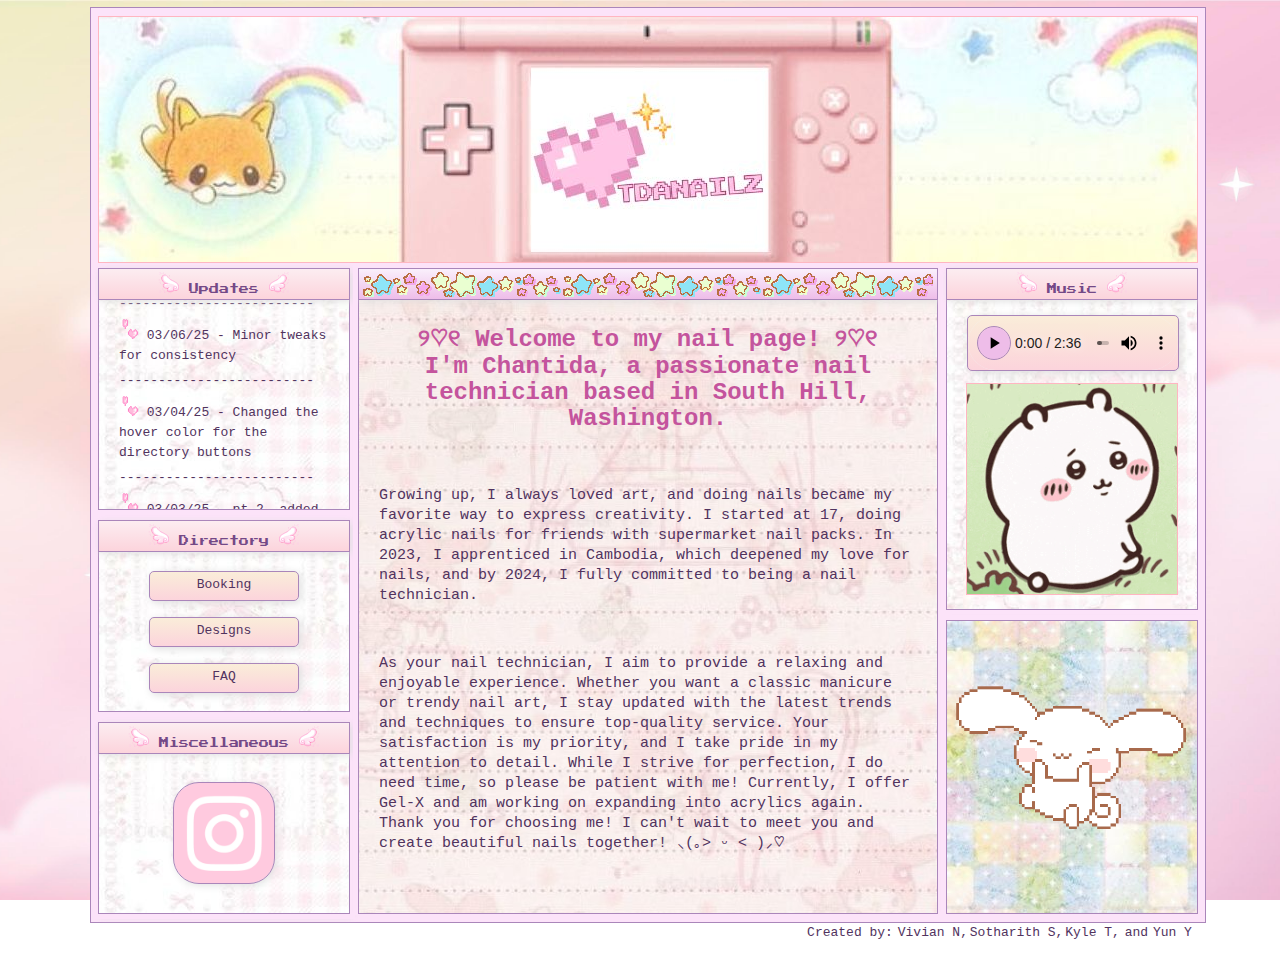
<file: index.html>
<!DOCTYPE html>
<html lang="en">
<head>
    <meta charset="UTF-8">
    <meta name="viewport" content="width=device-width, initial-scale=1.0">
    <title>TDANAILZ</title>
    <link href="index.css" rel="stylesheet">
    
    <!--website background image-->
    <style>
        body {
            background-image: url('mainwebsite-backdrop.jpg');
            background-size: cover;
            background-position: center;
            width: 100vw;
            height: 700px;
            background-attachment: fixed;
        }
    </style>
</head>


<body>

    
    
    <div class="container">
        <div class="box header"></div>

        <div class="left-column">
            <!--updates box-->
            <div class="box updates">
                <h3></h3>
                <p class="updates-text">
                    <img src="left-wing.gif" class="subheader-gifs" /> Updates <img src="right-wing.gif" class="subheader-gifs" />
                </p>

                <div class="updates-input">
                    <p>-------------------------</p>
                    <p><img src="pink_hearts_bullets.gif" class="updates-bullets" /> 03/06/25 - Minor tweaks for consistency</p>
                    <p>-------------------------</p>
                    <p><img src="pink_hearts_bullets.gif" class="updates-bullets" /> 03/04/25 - Changed the hover color for the directory buttons</p>
                    <p>-------------------------</p>
                    <p><img src="pink_hearts_bullets.gif" class="updates-bullets" /> 03/03/25 - pt 2. added clickable ig button and footer!</p>
                    <p>-------------------------</p>
                    <p><img src="pink_hearts_bullets.gif" class="updates-bullets" /> 03/03/25 - Revamped the booking, designs, and faq pages. Also added gifs!!!</p>
                    <p>-------------------------</p>
                    <p><img src="pink_hearts_bullets.gif" class="updates-bullets" /> 03/02/25 - Revamped the entire homepage</p>
                    <p>-------------------------</p>
                    <p><img src="pink_hearts_bullets.gif" class="updates-bullets" /> 03/01/25 - Started edits based on feedback</p>
                    <p>-------------------------</p>
                </div>
            </div>

            <!--mainfeed/aboutme-->
            <!--navigation-->
            <div class="box directory">

                <!--subheader box design-->
                <h3></h3>

                <p class="directory-text">
                    <img src="left-wing.gif" class="subheader-gifs" /> Directory <img src="right-wing.gif" class="subheader-gifs" />
                </p>


                <div class="directory-buttons">
                    <a href="booking.html" class="booking-link">Booking</a>


                    <a href="designs.html" class="designs-link">Designs</a>


                    <a href="faq.html" class="faq-link">FAQ</a>
                </div>
            </div>

            <!--instagram box-->
            <div class="box misc">

                <h3></h3>
                <p class="misc-text">
                    <img src="left-wing.gif" class="subheader-gifs" /> Miscellaneous <img src="right-wing.gif" class="subheader-gifs" />
                </p>


                <a href="https://www.instagram.com/tdanailz/">
                    <img src="pink_ig_2.png" class="instagram" />
                </a>

            </div>
        </div>


        <div class="content-wrapper">

        <!--main body-->
        <div class="box main">
            <h4></h4>
            <div id="topborder">
                <img src="smallstarborder.gif" />
                <img src="smallstarborder.gif" />
                <img src="smallstarborder.gif" />
            </div>
            <h2>
                ୨♡୧  Welcome to my nail page! ୨♡୧
                <br />
                I'm Chantida, a passionate nail technician based in South Hill, Washington.
            </h2>
            <br />
            <p>

                Growing up, I always loved art, and doing nails became my favorite way to express creativity.
                I started at 17, doing acrylic nails for friends with supermarket nail packs.
                In 2023, I apprenticed in Cambodia, which deepened my love for nails, and by 2024,
                I fully committed to being a nail technician.
            </p>
            <br />
            <p>
                As your nail technician, I aim to provide a relaxing and enjoyable experience.
                Whether you want a classic manicure or trendy nail art, I stay updated with the latest trends and techniques
                to ensure top-quality service. Your satisfaction is my priority, and I take pride in my attention to detail.
                While I strive for perfection, I do need time, so please be patient with me! Currently,
                I offer Gel-X and am working on expanding into acrylics again. Thank you for choosing me!
                I can't wait to meet you and create beautiful nails together! ⸜(｡˃ ᵕ ˂ )⸝♡
            </p>
        </div>

        <div class="right-column">
            <!--music-->
            <div class="box music">
                <h3></h3>
                <p class="music-text">
                    <img src="left-wing.gif" class="subheader-gifs" /> Music <img src="right-wing.gif" class="subheader-gifs" />
                </p>

                <audio controls loop>
                    <source src="my melody - knock2.mp3" type="audio/mpeg" />
                </audio>
                <img src="chii-giffy.gif" class="music-image" />
            </div>

            <!--bottom right box-->
            <div class="box random-image">
                <img src="Pak.gif" alt="cinnamoroll gif" />
            </div>

        </div>
        </div>

    </div>

<footer>
    <p>
        Created by:
        <a href="https://www.linkedin.com/in/vivian-nguyen-180601277/" target="_blank" class="name-link">Vivian N</a>
        <a href="https://www.linkedin.com/in/sotharith-sieng/" target="_blank" class="name-link">Sotharith S</a>
        <a href="https://www.linkedin.com/in/kyletran722/" target="_blank" class="name-link">Kyle T</a> and
        <a href="https://www.linkedin.com/in/yunjyi/" target="_blank" class="name-link">Yun Y</a>
    </p>
</footer>
</body>
</html>
</file>
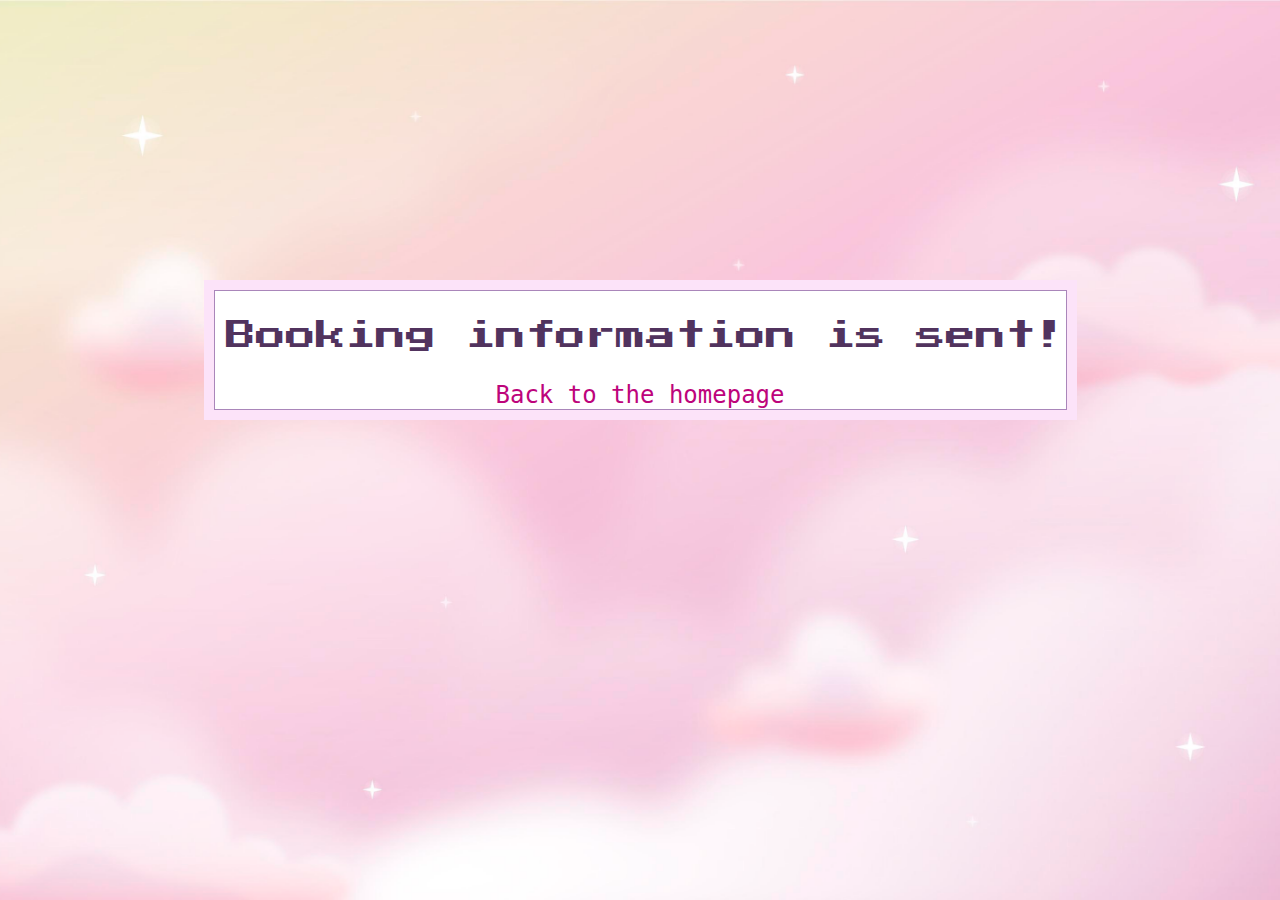
<file: bookcon.html>
﻿<!DOCTYPE html>
<html lang="en">
<head>
    <meta charset="UTF-8">
    <meta name="viewport" content="width=device-width, initial-scale=1.0">
    <title>Booking</title>
    <link href="bookcon.css" rel="stylesheet">

    <style>
        body {
            background-image: url('mainwebsite-backdrop.jpg');
            background-size: cover;
            background-position: center;
            width: 100vw;
            height: 700px;
            background-attachment: fixed;
        }
    </style>
</head>
<body>

    <div class= "stuff">
        <p>Booking information is sent!</p>
        <a href="https://kylet253.github.io/tdanailz">Back to the homepage</a>
    </div>


</body>
</html>
</file>
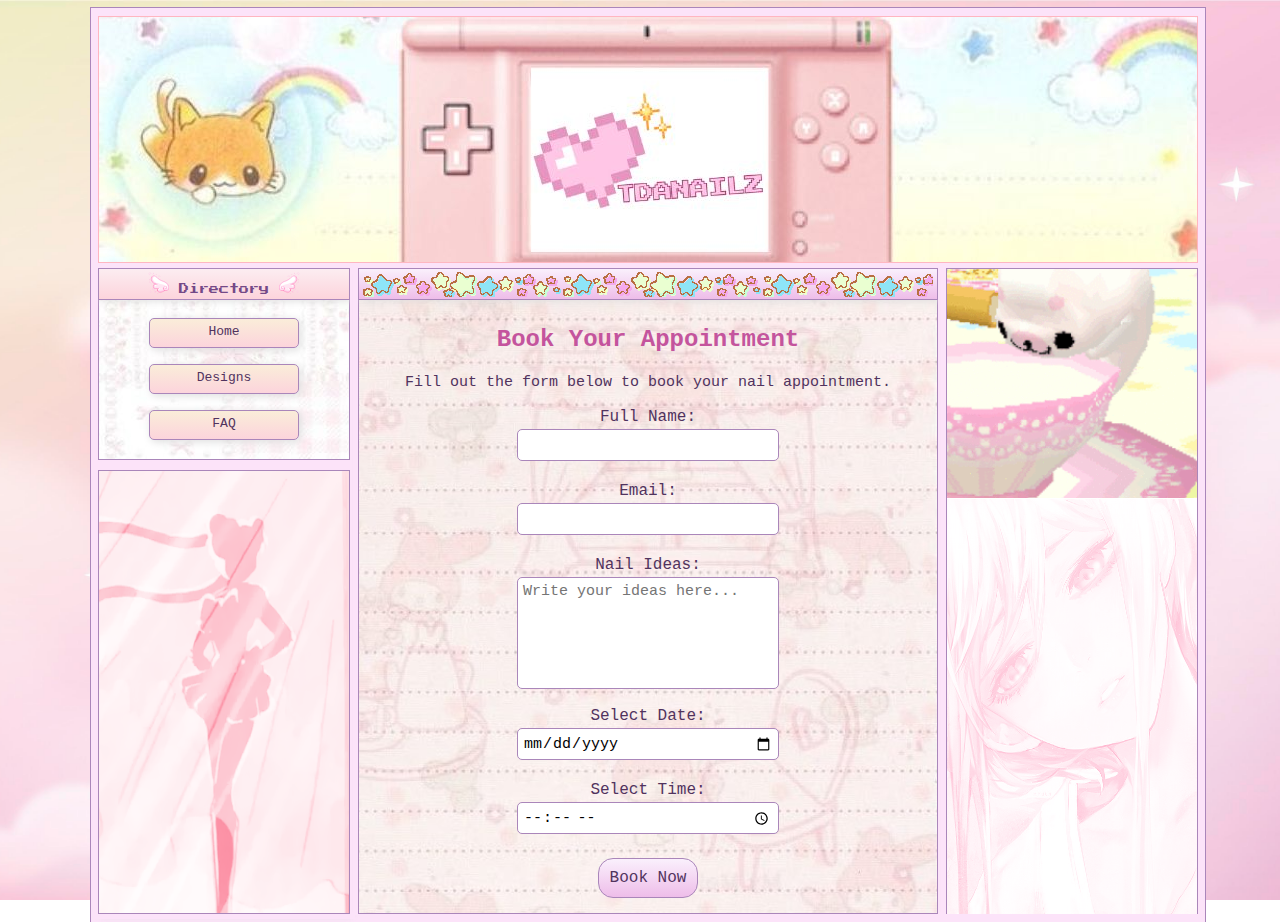
<file: booking.html>
<!DOCTYPE html>
<html lang="en">
<head>
    <meta charset="UTF-8">
    <meta name="viewport" content="width=device-width, initial-scale=1.0">
    <title>Booking</title>
    <link href="booking.css" rel="stylesheet">
</head>
<body>

    <div class="container">
        <div class="box header"></div>




        <div class="left-column">
            <!--navigation-->
            <div class="box directory">
                <h3></h3>
                <p class="directory-text">
                    <img src="left-wing.gif" class="subheader-gifs" /> Directory <img src="right-wing.gif" class="subheader-gifs" />
                </p>

                <div class="directory-buttons">
                    <a href="index.html" class="index-link">Home</a>
                    <br />

                    <a href="designs.html" class="designs-link">Designs</a>
                    <br />

                    <a href="faq.html" class="faq-link">FAQ</a>
                </div>
            </div>

            <div class="left-side-banner">
                <img src="sailormooncurt.gif" class="sailor" />
            </div>

        </div>



        <div class="right-side-stuff">
        <!--mainfeed/Booking Form-->
        <div class="box main">
            <h4></h4>
            <div id="topborder">
                <img src="smallstarborder.gif" />
                <img src="smallstarborder.gif" />
                <img src="smallstarborder.gif" />
            </div>

            <h2>Book Your Appointment</h2>
            <p>Fill out the form below to book your nail appointment.</p>

            <!---->
            <!--the actual form-->
            <form action="https://formsubmit.co/trankyle253@yahoo.com" method="POST">
                <label for="name">Full Name:</label>
                <input type="text" id="name" name="name" required>
                <br>

                <label for="email">Email:</label>
                <input type="email" id="email" name="email" required>
                <br>

                <label for="message">Nail Ideas:</label>
                <textarea id="text" name="text" required class="textarea" placeholder="Write your ideas here..."></textarea>
                <input type="hidden" name="hiddenText" id="hiddenText">
                <br />


                <label for="date">Select Date:</label>
                <input type="date" id="date" name="date" required>
                <br>

                <label for="time">Select Time:</label>
                <input type="time" id="time" name="time" required>
                <br>


                <button type="submit">Book Now</button>
                <br>

                <input type="hidden" name="_next" value="https://kylet253.github.io/tdanailz/bookcon.html" />
            </form>
            <p id="confirmation" style="color:green; margin-top:10px; display:none;">Booking Confirmed!</p>
        </div>

        <div class="right-side-banner">
            <img src="rollingseal.gif" class="seal" />
            <img src="blinkinggirlpink.gif" class="pinkgirl" />



        </div>


        <script>
            document.getElementById("bookingForm").addEventListener("submit", function (event) {
                event.preventDefault();
                document.getElementById("confirmation").style.display = "block";
            });
        </script>
        <script>
            document.querySelector('.textarea').addEventListener('input', function () {
                document.querySelector('#hiddenText').value = this.value;
            });
        </script>
        </div>
        <footer>
            <p>
                Created by:
                <a href="https://www.linkedin.com/in/vivian-nguyen-180601277/" target="_blank" class="name-link">Vivian N</a>
                <a href="https://www.linkedin.com/in/sotharith-sieng/" target="_blank" class="name-link">Sotharith S</a>
                <a href="https://www.linkedin.com/in/kyletran722/" target="_blank" class="name-link">Kyle T</a> and
                <a href="https://www.linkedin.com/in/yunjyi/" target="_blank" class="name-link">Yun Y</a>
            </p>
        </footer>
    </div>
</body>
</html>
</file>
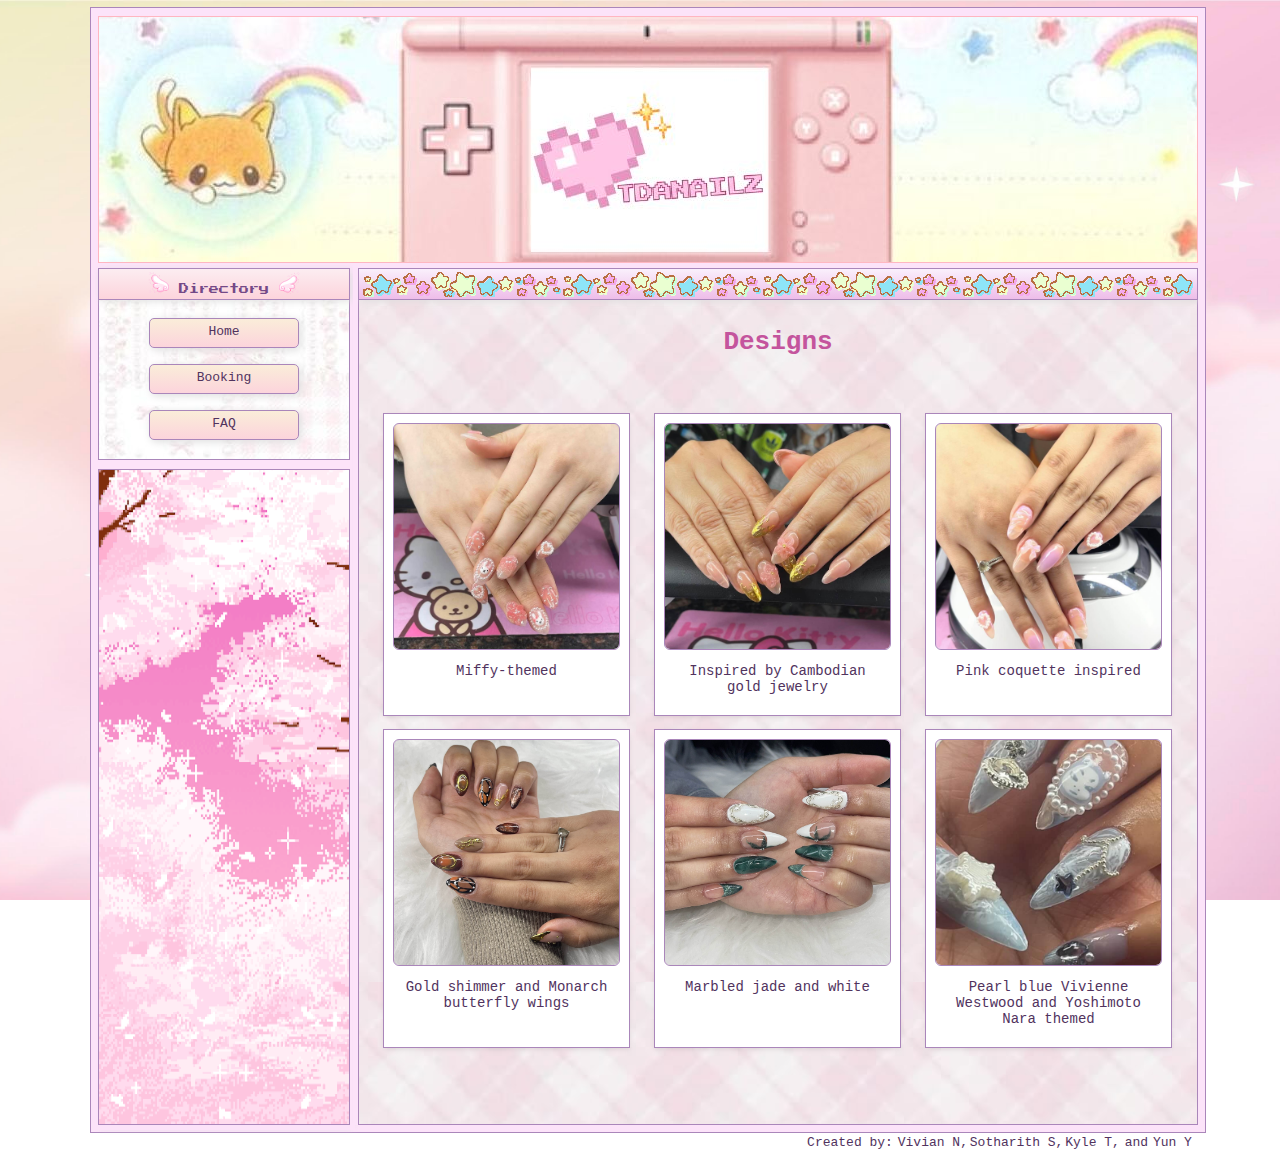
<file: designs.html>
<!DOCTYPE html>
<html lang="en">
<head>
    <meta charset="UTF-8">
    <meta name="viewport" content="width=device-width, initial-scale=1.0">
    <title>Image Gallery</title>
    <link rel="stylesheet" href="designs.css">
</head>
<body>


    <div class="container">
        <div class="box header"></div>

        <!-- Left Section (Updates, Navigation, Misc) -->
        <div class="left-container">
            
            <div class="box directory">
                <h3></h3>
                <p class="directory-text">
                    <img src="left-wing.gif" class="subheader-gifs" /> Directory <img src="right-wing.gif" class="subheader-gifs" />
                </p>
                <div class="directory-buttons">
                    <a href="index.html" class="home-link">Home</a>


                    <a href="booking.html" class="booking-link">Booking</a>


                    <a href="faq.html" class="faq-link">FAQ</a>
                </div>
            </div>
            <div class="sidebanner">
                <img src="sakura_banner.gif" class="long-banner" />
            </div>
          
        </div>
        <!-- Center Section - Gallery -->
        <div class="right-side-stuff">
        <div class="box main">
            <h3></h3>
            <div id="topborder">

                <img src="smallstarborder.gif" />
                <img src="smallstarborder.gif" />
                <img src="smallstarborder.gif" />
                <img src="smallstarborder.gif" />
                <img src="smallstarborder.gif" />
                <img src="smallstarborder.gif" />
            </div>
            <h2 class="title">Designs</h2>

            <br />
            <br />
            <div class="gallery">
                <div class="gallery-item">
                    <img src="nail2.jpg" alt="Image 1" class="gallery-img" onclick="openLightbox(this)">
                    <div class="description">Miffy-themed</div>
                </div>
                <div class="gallery-item">
                    <img src="nail3.jpg" alt="Image 2" class="gallery-img" onclick="openLightbox(this)">
                    <div class="description">Inspired by Cambodian gold jewelry</div>
                </div>
                <div class="gallery-item">
                    <img src="nail4.jpg" alt="Image 3" class="gallery-img" onclick="openLightbox(this)">
                    <div class="description">Pink coquette inspired</div>
                </div>
                <div class="gallery-item">
                    <img src="nail5.jpg" alt="Image 4" class="gallery-img" onclick="openLightbox(this)">
                    <div class="description">Gold shimmer and Monarch butterfly wings</div>
                </div>
                <div class="gallery-item">
                    <img src="nail6.jpg" alt="Image 5" class="gallery-img" onclick="openLightbox(this)">
                    <div class="description">Marbled jade and white</div>
                </div>
                <div class="gallery-item">
                    <img src="nail7.jpg" alt="Image 6" class="gallery-img" onclick="openLightbox(this)">
                    <div class="description">Pearl blue Vivienne Westwood and Yoshimoto Nara themed</div>
                </div>
            </div>
        </div>
        </div>


        <!-- Lightbox Modal -->
        <div id="lightbox" class="lightbox" onclick="closeLightbox()">
            <span class="close-btn" onclick="closeLightbox()">✖</span>
            <img id="lightbox-img" class="lightbox-img">
        </div>

        <script>
            function openLightbox(imgElement) {
                const lightbox = document.getElementById("lightbox");
                const lightboxImg = document.getElementById("lightbox-img");
                lightbox.style.display = "flex";
                lightboxImg.src = imgElement.src;
            }

            function closeLightbox() {
                document.getElementById("lightbox").style.display = "none";
            }
        </script>
    </div>
    <footer>
        <p>
            Created by:
            <a href="https://www.linkedin.com/in/vivian-nguyen-180601277/" target="_blank" class="name-link">Vivian N</a>
            <a href="https://www.linkedin.com/in/sotharith-sieng/" target="_blank" class="name-link">Sotharith S</a>
            <a href="https://www.linkedin.com/in/kyletran722/" target="_blank" class="name-link">Kyle T</a> and
            <a href="https://www.linkedin.com/in/yunjyi/" target="_blank" class="name-link">Yun Y</a>
        </p>
    </footer>
</body>
</html>
</file>
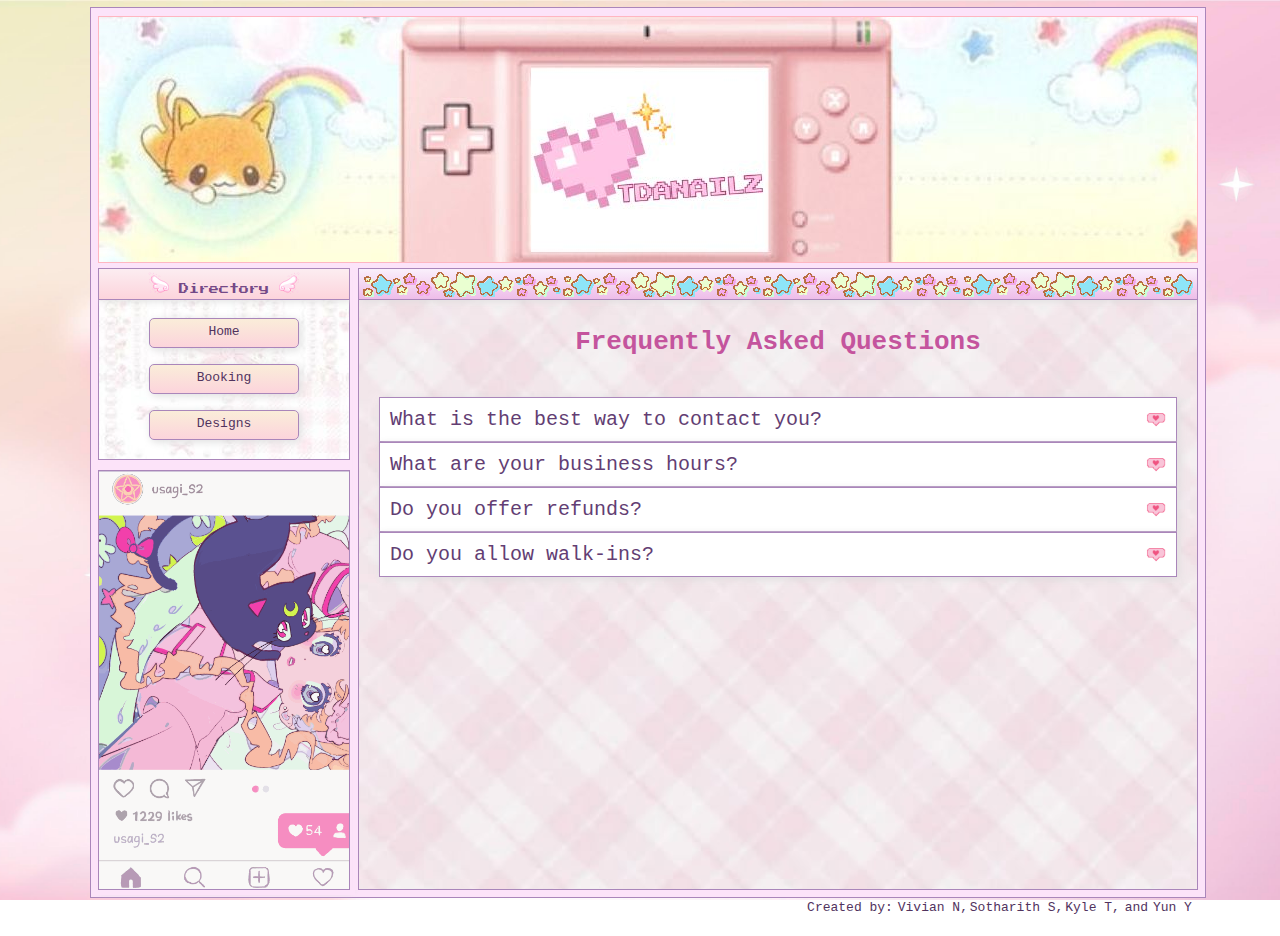
<file: faq.html>
<!DOCTYPE html>
<html lang="en">
<head>
    <meta charset="UTF-8">
    <meta name="viewport" content="width=device-width, initial-scale=1.0">
    <title>FAQ Page</title>
    <link rel="stylesheet" href="faq.css">
</head>
<body>

    <div class="container">
        <!-- Header Section -->
        <div class="box header"></div>


        
        <!-- Main Layout (Sidebar + FAQ) -->
        <div class="content-wrapper">

            <div class="left-column">
                <!-- Left Sidebar (Directory) -->
                <div class="box directory">
                    <h3></h3>
                    <p class="directory-text">
                        <img src="left-wing.gif" class="subheader-gifs" /> Directory <img src="right-wing.gif" class="subheader-gifs" />
                    </p>

                    <div class="directory-buttons">
                        <a href="index.html" class="index-link">Home</a>


                        <a href="booking.html" class="booking-link">Booking</a>


                        <a href="designs.html" class="designs-link">Designs</a>
                    </div>
                </div>
                <div class="side-banner">
                    <img src="sailorig.gif" class="sailorig" />
                </div>
            </div>

            <!-- FAQ Box -->
            
            <div class="box faq-box">

                <h3></h3>
                <div id="topborder">
                    <img src="smallstarborder.gif" />
                    <img src="smallstarborder.gif" />
                    <img src="smallstarborder.gif" />
                    <img src="smallstarborder.gif" />
                    <img src="smallstarborder.gif" />
                </div>

                <h2 class="faq-title">Frequently Asked Questions</h2>


                <!-- FAQ 1 -->
                <div class="faq">
                    <button class="accordion">
                        What is the best way to contact you?
                        <img src="heartmessagebuton.gif" class="dropdown-arrow">
                    </button>
                    <div class="panel">
                        <p>Reaching me through my Instagram page (linked on the homepage) is the best way! Feel free to send a message.</p>
                    </div>


                    <!-- FAQ 2 -->

                    <button class="accordion">
                        What are your business hours?
                        <img src="heartmessagebuton.gif" class="dropdown-arrow">
                    </button>
                    <div class="panel">
                        <p>Specified availability can be discussed at consultation. </p>
                    </div>


                    <!-- FAQ 3 -->

                    <button class="accordion">
                        Do you offer refunds?
                        <img src="heartmessagebuton.gif" class="dropdown-arrow">
                    </button>

                    <div class="panel">
                        <p>All sales are final. However, feel free to reach out if you have any concerns!</p>
                    </div>

                    <div class="faq">
                        <button class="accordion">
                            Do you allow walk-ins?
                            <img src="heartmessagebuton.gif" class="dropdown-arrow">
                        </button>

                        <div class="panel">
                            <p>No walk-ins at the moment, appointments only.</p>
                        </div>


                    </div>
                </div>
            </div>
        </div>

        <!-- JavaScript for Accordion FAQ -->
        <script>
            var acc = document.getElementsByClassName("accordion");
            for (var i = 0; i < acc.length; i++) {
                acc[i].addEventListener("click", function () {
                    this.classList.toggle("active"); // Toggles arrow flip
                    this.parentElement.classList.toggle("active");

                    var panel = this.nextElementSibling;
                    if (panel.style.display === "block") {
                        panel.style.display = "none";
                    } else {
                        panel.style.display = "block";
                    }
                });
            }
        </script>
        
    </div>
    <footer>
        <p>
            Created by:
            <a href="https://www.linkedin.com/in/vivian-nguyen-180601277/" target="_blank" class="name-link">Vivian N</a>
            <a href="https://www.linkedin.com/in/sotharith-sieng/" target="_blank" class="name-link">Sotharith S</a>
            <a href="https://www.linkedin.com/in/kyletran722/" target="_blank" class="name-link">Kyle T</a> and
            <a href="https://www.linkedin.com/in/yunjyi/" target="_blank" class="name-link">Yun Y</a>
        </p>
    </footer>
</body>
</html>
</file>
<file: index.css>
﻿@font-face {
    font-family: 'CustomFont1';
    src: url('PressStart2P-Regular.ttf') format('truetype');
}
body {
    overflow-y: scroll;
    overflow-x: hidden;
}

/*
    THE CSS CODE ORDER
    HEADER > UPDATES > DIRECTORY > MISCELLANEOUS > MAIN > MUSIC > RANDOM > FOOTER

*/


/*the entirety of the content*/
.container {
    width: 1100px;
    height: 900px;
    margin: auto;
    gap: 20px;
    border: 7px solid #fce3f9;
    background-color: #fce3f9;
    overflow: hidden;
    outline-width: 1px;
    outline-style: solid;
    outline-color: #AA86BA;
}
.box {
    border: 1px solid #ffb6c1;
    background: rgba(255, 255, 255, 0.8);
    padding: 20px;
    margin-top: 1px;
}
/*aligns the two boxes on the right side of the page*/
.right-column {
    display: flex;
    flex-direction: column;
    align-items: flex-end; /* Keeps everything to the right */
    margin-right: 0px;
    z-index: 10;
    width: fit-content;
    position: absolute;
    right: 0;
    top: 0;
    margin-top: -1px;
    height: auto;
}
.left-column {
    width: fit-content;
    height: auto;
    position: absolute;
}
/*manages the main text and right side column stuff*/
.content-wrapper {
    position: relative;
    width: 100%;
    height: auto;
    margin-top: 651px;
}



/*website banner*/
.header {
    height: 205px;
    background-image: url('Untitled_design_4.jpg');
}

/*adjust the subheader gif dimensions*/
.subheader-gifs{
    width: 25px;
    height: 25px;
    display: inline;
}


/*updates box*/
.updates {
    height: 200px;
    background-color: white;
    background-image: url('side_backs.jpg');
    width: 210px;
    border-width: 1px;
    border-color: #AA86BA;
    border-style: solid;
    margin-left: 0px;
    margin-top: 5px;
    box-shadow: 2px 2px 8px #dedede;
    outline-style: solid;
    outline-color: #fce3f9;
    outline-width: 5px;
    overflow-y: scroll;
    overflow-x: hidden;
    scrollbar-width: thin;
    scrollbar-color: #AA86BA #f2e1eb;
    font-family: 'CustomFont1';
    font-size: 10px;
}

    /*updates header box design*/
.updates h3 {
    border: 0px solid pink;
    margin-top: -20px;
    margin-left: -20px;
    width: 250px;
    height: 30px;
    text-align: center;
    background-image: linear-gradient(#fcedf1, #fcd4dc);
    box-shadow: 2px 2px 8px #dedede;
    position: absolute;
    outline: 1px solid #AA86BA;
}
/*updates box title*/
.updates-text {
    font-family: 'CustomFont1';
    font-size: 10px;
    width: 200px;
    text-align: center;
    margin-top: -20px;
    margin-left: 5px;
    color: #744987;
    text-align: center;
    position: absolute;
}
    /*the input text inside updates*/
.updates-input p {
    font-family: "Lucida Console", "Lucida Sans Typewriter", monaco, "Bitstream Vera Sans Mono", monospace;
    font-size: 13px;
    font-style: normal;
    font-variant: normal;
    font-weight: 400;
    line-height: 20px;
    color: #51335e;
    margin-top: 5px;
    margin-bottom: 5px;
}
.updates-bullets{
    width:20px;
    height:20px;
    display:inline;
}



/*directory box*/
.directory {
    background-image: url('side_backs.jpg');
    height: 150px;
    background-color: white;
    width: 210px;
    border-width: 1px;
    border-color: #AA86BA;
    border-style: solid;
    margin-left: 0px;
    margin-top: 10px;
    box-shadow: 2px 2px 8px #dedede;
    outline-style: solid;
    outline-color: #fce3f9;
    outline-width: 5px;
}
    /*directory header box design*/
.directory h3 {
    border: 0px solid pink;
    margin-top: -20px;
    margin-left: -20px;
    width: 250px;
    height: 30px;
    text-align: center;
    background-image: linear-gradient(#fcedf1, #fcd4dc);
    box-shadow: 2px 2px 8px #dedede;
    position: absolute;
    outline: 1px solid #AA86BA;
}
/*directory box title*/
.directory-text {
    font-family: 'CustomFont1';
    font-size: 10px;
    width: 200px;
    text-align: center;
    margin-top: -20px;
    margin-left: 5px;
    color: #744987;
    text-align: center;
    position: absolute;
}
/*adjusting the margins on buttons together*/
.directory-buttons{
    margin-top: 20px;
}
/*directory buttons styling*/
.directory a {
    font-family: "Lucida Console", "Lucida Sans Typewriter", monaco, "Bitstream Vera Sans Mono", monospace;
    font-size: 13px;
    display: inline-block;
    width: 150px;
    height: 30px;
    padding: 5px;
    text-align: center;
    text-decoration: none;
    border: 1px solid #AA86BA;
    border-radius: 5px;
    box-sizing: border-box;
    margin-top: 10px;
    margin-bottom: 6px;
    margin-left: 30px;
    text-decoration: none;
    background-image: linear-gradient(#faedd9,#fcd4dc );
    color: #51335e;
    box-shadow: 2px 2px 8px #dedede;
}
/*adjust the color when a cursor hovers/clicks it*/
.directory a:hover {
    border: 2px solid #ffb6c1;
    background-image: linear-gradient(#faedd9,#fcd4dc );
    z-index: 999;
}



/*misc box*/
.misc {
    background-image: url('side_backs.jpg');
    height: 150px;
    background-color: white;
    width: 210px;
    border-width: 1px;
    border-color: #AA86BA;
    border-style: solid;
    margin-left: 0px;
    margin-top: 10px;
    box-shadow: 2px 2px 8px #dedede;
    outline-style: solid;
    outline-color: #fce3f9;
    outline-width: 5px;
}
/*misc box title*/
.misc-text {
    font-family: 'CustomFont1';
    font-size: 10px;
    width: 200px;
    text-align: center;
    margin-top: -20px;
    margin-left: 5px;
    color: #744987;
    text-align: center;
    position: absolute;
}
/* misc header box design*/
.misc h3 {
    border: 0px solid pink;
    margin-top: -20px;
    margin-left: -20px;
    width: 250px;
    height: 30px;
    text-align: center;
    background-image: linear-gradient(#fcedf1, #fcd4dc);
    box-shadow: 2px 2px 8px #dedede;
    position: absolute;
    outline: 1px solid #AA86BA;
}
/*instagram button*/
.instagram {
    width: 100px;
    height: 100px;
    align-self: center;
    margin-left: 55px;
    margin-top: 40px;
    box-shadow: none;
    border-radius: 25px;
    outline: 1px solid #AA86BA;
    box-shadow: 2px 2px 8px #dedede;
}

    .instagram:hover {
        outline: 2px solid#ffb6c1;
        box-shadow: 2px 2px 8px #dedede;
    }



/*main box */
.main {
    height: 604px;
    background-color: white;
    background-image: url(main_background.png);
    width: 538px;
    float: right;
    margin-right: 260px;
    margin-top: -646px;
    border-width: 1px;
    border-color: #AA86BA;
    border-style: solid;
    box-shadow: 2px 2px 8px #dedede;
    outline-style: solid;
    outline-color: #fce3f9;
    outline-width: 5px;
    position: relative;
}
    /*mainfeed header box design*/
.main h4 {
    border: 0px solid pink;
    margin-top: -20px;
    margin-left: -20px;
    width: 578px;
    height: 30px;
    text-align: center;
    background-image: linear-gradient(#faf0fc, #EEBDE9);
    box-shadow: 2px 2px 8px #dedede;
    outline: 1px solid #AA86BA;
    }
/*the gif star border*/
#topborder {
    display: flex;
    justify-content: space-evenly;
    align-items: center;
    width: 571px;
    margin-top: -58px;
    margin-left: -17px;
    padding: 10px 0;
    overflow: hidden;
}
/*this is the header text in pink*/
.main h2 {
    font-family: "Lucida Console", "Lucida Sans Typewriter", monaco, "Bitstream Vera Sans Mono", monospace;
    font-size: 24px;
    font-style: normal;
    font-variant: normal;
    font-weight: 700;
    line-height: 26.4px;
    text-align: center;
    color: #c4549d;
}
/*this is the body text*/
.main p {
    font-family: "Lucida Console", "Lucida Sans Typewriter", monaco, "Bitstream Vera Sans Mono", monospace;
    font-size: 15px;
    font-style: normal;
    font-variant: normal;
    font-weight: 400;
    line-height: 20px;
    color: #51335e;
}



/*music box*/
.music {
    background-image: url('side_backs.jpg');
    background-color: white;
    border-width: 1px;
    border-color: #AA86BA;
    border-style: solid;
    box-shadow: 2px 2px 8px #dedede;
    outline-style: solid;
    outline-color: #fce3f9;
    outline-width: 5px;
    height: 300px;
    width: 210px;
    margin-top: -645px;
    float: right;
    margin-right: 0px;
}
/*music box title*/
.music-text {
    font-family: 'CustomFont1';
    font-size: 10px;
    width: 200px;
    text-align: center;
    margin-top: -20px;
    margin-left: 5px;
    color: #744987;
    text-align: center;
    position: absolute;
}

/*music header box design*/
.music h3 {
    border: 0px solid pink;
    margin-top: -20px;
    margin-left: -20px;
    width: 250px;
    height: 30px;
    text-align: center;
    background-image: linear-gradient(#fcedf1, #fcd4dc);
    box-shadow: 2px 2px 8px #dedede;
    position: absolute;
    outline: 1px solid #AA86BA;

}

/*the gif in the music box*/
.music-image {
    margin-top: 8px;
    margin-left: -1px;
    width: 210px;
    height: 210px;
    border: 1px solid #ffb6c1;
}
/*audio stuff*/
audio {
    border: 0.5px solid #AA86BA;
    border-radius: 5px;
    width: 210px;
    margin-top: 26px;
    box-shadow: 2px 2px 8px #dedede;
    background-image: linear-gradient(#faedd9,#fcd4dc );
}
audio::-webkit-media-controls-panel {
    background-image: linear-gradient(#faedd9,#fcd4dc );
    border-radius: 5px;
}
audio::-webkit-media-controls-play-button {
    background-color: #EEBDE9;
    border-radius: 30px;
    color: #51335e;
    outline: 1px solid #AA86BA;
}
audio::-webkit-media-controls-play-button:hover {
    background-color: #ffb6c1;
    outline: 1px solid #ffb6c1;
}
audio::-webkit-media-controls-time-remaining-display {
    color: black;
}



/*bottom right image box*/
.random-image {
    background-image: url('cinnabg.jpg');
    background-color: white;
    border-width: 1px;
    border-color: #AA86BA;
    border-style: solid;
    box-shadow: 2px 2px 8px #dedede;
    outline-style: solid;
    outline-color: #fce3f9;
    outline-width: 5px;
    height: 252px;
    width: 210px;
    margin-top: 10px; /* Changed this to positive margin */
    margin-right: 0px;
    display: block; /* Remove float, let it naturally stack */
    clear: both; /* Ensures it doesn't overlap with floated elements */
    position: relative;
    margin-left: auto;
}
    /*bottom right image*/
.random-image img {
    max-width: 235px;
    height: 100%; /* Keeps image proportions */
    margin-top: -2px;
    margin-left: -13px;
    display: block; /* Helps prevent weird overflow */
}



/*footer stuff*/
footer {
    width: 100%; /* Full width for consistent centering */
    text-align: center; /* Centers text horizontally */
    position: relative; /* Use relative instead of absolute to avoid fixed positioning issues */
    margin-top: -10px;
    display: flex;
    justify-content: center; /* Keeps content centered */
    align-items: center; /* Vertically aligns content */
    margin-left: 100px;
}
footer p {
    font-family: "Lucida Console", "Lucida Sans Typewriter", monaco, "Bitstream Vera Sans Mono", monospace;
    color: #51335e;
    margin-right: -500px;
    font-size: 13px;
}
footer p a::after {
    content: ", "; /* Automatically adds a comma with space */
}
footer p a:last-of-type::after {
    content: ""; /* Removes comma from the last link */
}
.name-link {
    border: none;
    background: none;
    box-shadow: none;
    margin-left: -3px;
    margin-right: -3px;
    padding: 0px;
    font-size: 13px;
    display: inline-block;
    width: initial;
    height: none;
    text-decoration: none;
    border-radius: 0px;
    box-sizing: initial;
    margin-top: 0px;
    margin-bottom: 0px;
    text-decoration: none;
    background-image: none;
    color: #51335e;
    font-size: 13px;
    
}
.name-link:hover {
    background-color: none;
    border: none;
    color: #c4549d;
    background-image: none;
}
</file>
<file: bookcon.css>
﻿@font-face {
    font-family: 'CustomFont1';
    src: url('PressStart2P-Regular.ttf') format('truetype');
}

body {
    display: flex;
    justify-content: center;
    align-items: center;
    height: 100vh;
    margin: 0;
    text-align: center;
    flex-direction: column;
}

p {
    font-family: CustomFont1;
    font-size: 30px;
    align-self: center;
    margin-left: 11px;
    color: #51335e;
}

a {
    font-family: "Lucida Console", "Lucida Sans Typewriter", monaco, "Bitstream Vera Sans Mono", monospace;
    font-size: 24px;
    align-self: center;
    color: #bd047b;
    text-decoration: none;
}
a:hover{
    background-color: lightpink;
    color: white;
}

.stuff {
    border: 1px solid #AA86BA;
    outline: 10px solid #fce3f9;
    background-color: white;
}
</file>
<file: booking.css>
@font-face {
    font-family: 'CustomFont1';
    src: url('PressStart2P-Regular.ttf') format('truetype');
}
/* website background image */
body
{
    overflow-x: hidden;
    background-image: url('mainwebsite-backdrop.jpg');
    background-size: cover;
    background-position: center;
    width: 100vw;
    height: 700px;
    background-attachment: fixed;
}

/*
    CSS CODE ORDER
    BANNER HEADER > DIRECTORY > MAIN > BOOKING FORM > LEFT PICTURE > RIGHT PICTURES
    > FOOTER

*/




/*the entirety of the content*/
.container {
    width: 1100px;
    margin: auto;
    gap: 20px;
    border: 7px solid #fce3f9;
    background-color: #fce3f9;
    height: 900px;
    overflow: hidden;
    margin-top: 0px;
    outline-color: #AA86BA;
    outline-style: solid;
    outline-width: 1px;
}
.box {
    border: 1px solid #ffb6c1;
    background: rgba(255, 255, 255, 0.8);
    padding: 20px;
    margin-top: 1px;
}
.left-column {
    width: fit-content;
    position: absolute;
}

.right-side-stuff {
    position: relative;
    width: 100%;
    height: auto;
    margin-top: 197px;
}

/*website banner*/
.header {
    height: 205px;
    background-image: url('Untitled_design_4.jpg');
   
}
/*adjust the subheader gif dimensions*/
.subheader-gifs {
    width: 25px;
    height: 25px;
    display: inline;
}


/*directory box*/
.directory {
    background-image: url('side_backs.jpg');
    height: 150px;
    background-color: white;
    width: 210px;
    border-width: 1px;
    border-color: #AA86BA;
    border-style: solid;
    margin-left: 0px;
    margin-top: 5px;
    box-shadow: 2px 2px 8px #dedede;
    outline-style: solid;
    outline-color: #fce3f9;
    outline-width: 5px;
}
/*directory header box title*/
.directory-text {
    font-family: 'CustomFont1';
    font-size: 10px;
    width: 200px;
    text-align: center;
    margin-top: -49px;
    margin-left: 5px;
    color: #744987;
    text-align: center;
    position: absolute;
}
/*directory button stylings*/
.directory a {
    font-family: "Lucida Console", "Lucida Sans Typewriter", monaco, "Bitstream Vera Sans Mono", monospace;
    font-size: 13px;
    display: inline-block;
    width: 150px;
    height: 30px;
    padding: 5px;
    text-align: center;
    text-decoration: none;
    border: 1px solid #AA86BA;
    border-radius: 5px;
    box-sizing: border-box;
    margin-top: 10px;
    margin-bottom: 6px;
    margin-left: 30px;
    text-decoration: none;
    background-image: linear-gradient(#faedd9,#fcd4dc );
    color: #51335e;
    box-shadow: 2px 2px 8px #dedede;
}
/* adjust the color when hover/clicked*/
.directory a:hover {
    border: 2px solid #ffb6c1;
    background-image: linear-gradient(#faedd9,#fcd4dc );
    z-index: 999;
}
/*directory header box design*/
.directory h3 {
    border: 0px solid pink;
    margin-top: -20px;
    margin-left: -20px;
    width: 250px;
    height: 30px;
    text-align: center;
    background-image: linear-gradient(#fcedf1, #fcd4dc);
    box-shadow: 2px 2px 8px #dedede;
    outline: 1px solid #AA86BA;
}
/*adjust the margin spacing for the buttons altogether*/
.directory-buttons{
    margin-top: -10px;
}



/*main box */
.main {
    height: 604px;
    background-color: white;
    background-image: url(main_background.png);
    width: 538px;
    float: right;
    margin-right: 260px;
    margin-top: -192px;
    border-width: 1px;
    border-color: #AA86BA;
    border-style: solid;
    box-shadow: 2px 2px 8px #dedede;
    outline-style: solid;
    outline-color: #fce3f9;
    outline-width: 5px;
}
/*mainfeed header*/
.main h4 {
    border: 0px solid pink;
    margin-top: -20px;
    margin-left: -20px;
    width: 578px;
    height: 30px;
    text-align: center;
    background-image: linear-gradient(#faf0fc, #EEBDE9);
    box-shadow: 2px 2px 8px #dedede;
    outline: 1px solid #AA86BA;
}
/*the gif star border*/
#topborder {
    display: flex;
    justify-content: space-evenly;
    align-items: center;
    width: 571px;
    margin-top: -58px;
    margin-left: -17px;
    padding: 10px 0;
    overflow: hidden;
}
/*this is the header text in pink*/
.main h2 {
    font-family: "Lucida Console", "Lucida Sans Typewriter", monaco, "Bitstream Vera Sans Mono", monospace;
    font-size: 24px;
    font-style: normal;
    font-variant: normal;
    font-weight: 700;
    line-height: 26.4px;
    text-align: center;
    color: #c4549d;
}
/*the subtext underneath the header text*/
.main p {
    font-family: "Lucida Console", "Lucida Sans Typewriter", monaco, "Bitstream Vera Sans Mono", monospace;
    font-size: 15px;
    font-style: normal;
    font-variant: normal;
    font-weight: 400;
    line-height: 20px;
    text-align: center;
    color: #51335e;
}



/*most of the stuff below is the booking form things*/
form{
    display: flex;
    flex-direction: column;
    align-items:center;
    text-align: center;
}
form label {
    text-align: center;
    display: block;
    margin-bottom: 3px; /* Space below labels */
    color: #51335e;
    font-family: "Lucida Console", "Lucida Sans Typewriter", monaco, "Bitstream Vera Sans Mono", monospace;
}
form input {
    font-family: "Lucida Console", "Lucida Sans Typewriter", monaco, "Bitstream Vera Sans Mono", monospace;
    display: block;
    margin-bottom: 3px; /* Space below inputs */
    border-color: #AA86BA;
    border-width: 1px;
    border-style: solid;
    width: 250px;
    height: 20px;
    border-radius: 5px;
    color: black;
    font-size: 15px;
    padding: 5px;
}
form textarea {
    width: 265px; /* Match the other input fields */
    height: 100px; /* Keep the height */
    border: 1px solid #AA86BA;
    border-radius: 5px;
    font-size: 15px;
    font-family: "Lucida Console", "Lucida Sans Typewriter", monaco, "Bitstream Vera Sans Mono", monospace;
    color: black;
    padding: 5px;
    text-align: left;
    overflow-y: auto;
    white-space: pre-wrap;
    word-wrap: break-word;
    resize: none;
    outline: none;
}
.textarea::placeholder {
    text-align: left; /* Align placeholder text */
}
/*selected outline*/
form input:focus {
    outline: 2px solid #ffb6c1; /* Neon pink Y2K style */
    background-color: white; /* Light pink background when selected */
}
form button {
    margin-top: 3px; /* Space above button */
}

.textarea {
    width: 250px; /* Same width as input boxes */
    height: 100px; /* Adjust height to make it bigger */
    border: 1px solid #AA86BA;
    border-radius: 5px;
    resize: none; /* Optional: Disables resizing */
    border: 1px solid #AA86BA;
    font-size: 15px;
    vertical-align: top; /* Aligns the text area itself, not the content */
    text-align: left; /* Aligns the text to the left */
    resize: none; /* Optional: Prevents resizing */
    overflow-wrap: break-word; /* Ensures text wraps inside the box */
    word-wrap: break-word; /* For older browsers */
    white-space: pre-wrap; /* Preserves line breaks and wraps text */
    padding: 5px; 
}
/*BOOK NOW BUTTON*/
button {
    font-family: "Lucida Console", "Lucida Sans Typewriter", monaco, "Bitstream Vera Sans Mono", monospace;
    font-size: 16px;
    color: #51335e;
    background-image: linear-gradient(#faf0fc, #EEBDE9);
    width: 100px;
    height: 40px;
    border-radius: 15px;
    border: 1px solid #AA86BA;
    margin-top: -10px;
}
/*button hover color*/
    button:hover {
        outline: 2px solid #ffb6c1; /* Neon pink Y2K style */
        background-color: white; /* Light pink background when selected */
    }
/*button click outline*/
    button:focus {
        outline: 2px solid #ffb6c1; /* Neon pink Y2K style */
        
    }
/*selected outline*/
textarea:focus {
    outline: 2px solid #ffb6c1; /* Neon pink Y2K style */
    background-color: white; /* Light pink background when selected */
}



/*left side picture or gif*/
.left-side-banner {
    background-color: white;
    height: 442px;
    background-color: white;
    width: 250px;
    border-width: 1px;
    border-color: #AA86BA;
    border-style: solid;
    margin-left: 0px;
    margin-top: 10px;
    box-shadow: 2px 2px 8px #dedede;
    outline-style: solid;
    outline-color: #fce3f9;
    outline-width: 5px;
}
.sailor{
    height: 442px;
    width: 250px;
}



/*right side picture or gif*/
.right-side-banner {
    
    background-color: white;
    border-width: 1px;
    border-color: #AA86BA;
    border-style: solid;
    box-shadow: 2px 2px 8px #dedede;
    outline-style: solid;
    outline-color: #fce3f9;
    outline-width: 5px;
    height: 644px;
    width: 250px;
    margin-top: -646px;
    float: right;
    margin-left: 300px;
}
.seal {
    overflow: hidden;
    width: 250px;
}
.pinkgirl {
    width: 250px;
    height: 417px;
    overflow: hidden;
    margin-top: -3px;
}



/*footer stuff*/
footer {
    width: 100%; /* Full width for consistent centering */
    text-align: center; /* Centers text horizontally */
    position: relative; /* Use relative instead of absolute to avoid fixed positioning issues */
    margin-top: -10px;
    display: flex;
    justify-content: center; /* Keeps content centered */
    align-items: center; /* Vertically aligns content */
    margin-left: 100px;
}

footer p {
    font-family: "Lucida Console", "Lucida Sans Typewriter", monaco, "Bitstream Vera Sans Mono", monospace;
    color: #51335e;
    margin-right: -500px;
    font-size: 13px;
}

footer p a::after {
    content: ", "; /* Automatically adds a comma with space */
}

footer p a:last-of-type::after {
    content: ""; /* Removes comma from the last link */
}

.name-link {
    border: none;
    background: none;
    box-shadow: none;
    margin-left: -3px;
    margin-right: -3px;
    padding: 0px;
    font-size: 13px;
    display: inline-block;
    width: initial;
    height: none;
    text-decoration: none;
    border-radius: 0px;
    box-sizing: initial;
    margin-top: 0px;
    margin-bottom: 0px;
    text-decoration: none;
    background-image: none;
    color: #51335e;
    font-size: 13px;
}

.name-link:hover {
    background-color: none;
    border: none;
    color: #c4549d;
    background-image: none;
}
</file>
<file: designs.css>
@font-face {
    font-family: 'CustomFont1';
    src: url('PressStart2P-Regular.ttf') format('truetype');
}
body
{
    overflow-x: hidden;
    background-image: url('mainwebsite-backdrop.jpg');
    background-size: cover;
    background-position: center;
    width: 100vw;
    height: auto;
    background-attachment: fixed;
}

/*
    CSS CODE ORDER
    BANNER HEADER > DIRECTORY > LEFT SIDE BANNER > MAIN > GALLERY STUFF > FOOTER
*/



/* White Container - Now Starts from the Top & Expands Naturally */
.container {
    width: 1100px;
    height: 1110px;
    margin: auto;
    gap: 20px;
    border: 7px solid #fce3f9;
    background-color: #fce3f9;
    overflow: hidden;
    outline-width: 1px;
    outline-style: solid;
    outline-color: #AA86BA;
    margin-top: 0px;
}
/*aligns the left side column boxes*/
.left-container {
    width: fit-content;
    position: absolute;
}

.right-side-stuff {
    position: relative;
    width: 100%;
    height: auto;
    margin-top: 862px;
}
.box {
    border: 1px solid #ffb6c1;
    background: rgba(255, 255, 255, 0.8);
    padding: 20px;
    margin-top: 1px;
}



/*website banner*/
.header {
    height: 205px;
    background-image: url('Untitled_design_4.jpg');
}

/*adjust the subheader gif dimensions*/
.subheader-gifs {
    width: 25px;
    height: 25px;
    display: inline;
}
   


    /*directory box*/
.directory {
    background-image: url('side_backs.jpg');
    height: 150px;
    background-color: white;
    width: 210px;
    border-width: 1px;
    border-color: #AA86BA;
    border-style: solid;
    margin-left: 0px;
    margin-top: 5px;
    box-shadow: 2px 2px 8px #dedede;
    outline-style: solid;
    outline-color: #fce3f9;
    outline-width: 5px;
    display: flex;
    flex-direction: column;
    margin-left: 0px;
}
/*Directory subheader design*/
.directory h3 {
    border: 0px solid pink;
    margin-top: -20px;
    margin-left: -20px;
    width: 250px;
    height: 30px;
    text-align: center;
    background-image: linear-gradient(#fcedf1, #fcd4dc);
    box-shadow: 2px 2px 8px #dedede;
    position: absolute;
    outline: 1px solid #AA86BA;
}
/*directory box title*/
.directory-text {
    font-family: 'CustomFont1';
    font-size: 10px;
    width: 200px;
    text-align: center;
    margin-top: -20px;
    margin-left: 5px;
    color: #744987;
    text-align: center;
    position: absolute;
}
/*USE THIS TO MOVE THE DIRECTORY BUTTONS AROUND*/
.directory-buttons{
    margin-top: 19px;
    z-index: 10;
}
/*directory button styling */
.directory a {
    font-family: "Lucida Console", "Lucida Sans Typewriter", monaco, "Bitstream Vera Sans Mono", monospace;
    font-size: 13px;
    display: inline-block;
    width: 150px;
    height: 30px;
    padding: 5px;
    text-align: center;
    text-decoration: none;
    border: 1px solid #AA86BA;
    border-radius: 5px;
    box-sizing: border-box;
    margin-top: 10px;
    margin-bottom: 6px;
    margin-left: 30px;
    text-decoration: none;
    background-image: linear-gradient(#faedd9,#fcd4dc );
    color: #51335e;
    box-shadow: 2px 2px 8px #dedede;
}
/*adjust the color when hovering or clicking the buttons*/
.directory a:hover {
    border: 2px solid #ffb6c1;
    background-image: linear-gradient(#faedd9,#fcd4dc );
    z-index: 999;
}



/*the left side banner box*/
    .sidebanner {
    background-image: url('side_backs.jpg');
    height: 654px;
    background-color: white;
    width: 250px;
    border-width: 1px;
    border-color: #AA86BA;
    border-style: solid;
    margin-left: 0px;
    margin-top: 9px;
    box-shadow: 2px 2px 8px #dedede;
    outline-style: solid;
    outline-color: #fce3f9;
    outline-width: 5px;
    display: flex;
    flex-direction: column;
    margin-left: 0px;
    overflow:hidden;
}
/*to mess with the dimensions of the gif*/
.long-banner{
    width:300px;
    height: 800px;
    margin-top: -70px;
}



/*the designs box*/
.main {
    background-color: white;
    margin: 5px 5px 10px 10px;
    padding-top: 0px;
    border-color: #AA86BA;
    border-style: solid;
    box-shadow: 2px 2px 8px #dedede;
    outline-style: solid;
    outline-color: #fce3f9;
    outline-width: 5px;
    width: 798px;
    height:835px;
    display: flex;
    flex-direction: column;
    background-image: url("pink_plaid.png");
    position:relative;
    margin-left: 260px;
    margin-top: -857px;
}
    /*main header box design*/
.main h3 {
    width: 838px;
    height: 30px;
    background-image: linear-gradient(#faf0fc, #EEBDE9);
    outline: 1px solid #AA86BA;
    margin-top: 0px;
    margin-left: -20px;
    box-shadow: 2px 2px 8px #dedede;
}
/*the gif star border*/
#topborder {
    display: flex;
    justify-content: space-evenly;
    align-items: center;
    width: 831px;
    padding: 0px;
    overflow: hidden;
    margin-left:-17px;
    margin-top: -46px;
}
/* designs title */
.title {
    font-family: "Lucida Console", "Lucida Sans Typewriter", monaco, "Bitstream Vera Sans Mono", monospace;
    font-size: 26px;
    color: #c4549d;
    text-align: center;
    margin-top: 30px;
    width: 100%;
}



/* Gallery Grid */
.gallery {
    display: grid;
    grid-template-columns: repeat(auto-fit, minmax(250px, 1fr));
    gap: 15px;
    justify-content: center;
    width: 100%;
    max-width: 900px;
    background-color: transparent;
    align-content: center;
}
/* Individual Gallery Items */
.gallery-item {
    text-align: center;
    background: white;
    padding: 10px;
    width: 225px;
    outline-style: solid;
    outline-width: 1px;
    outline-color: #AA86BA;
    box-shadow: 0px 2px 5px rgba(0, 0, 0, 0.1);
    transition: transform 0.3s ease-in-out;
    margin-left: 5px;

    
}
/* Hover Effect - Image Pops Out */
.gallery-item:hover {
    transform: scale(1.05);
}
/* Image Styling */
.gallery-img {
    width: 100%;
    height: auto;
    border-radius: 5px;
    cursor: pointer;
    aspect-ratio: 1 / 1;
    object-fit: cover;
    outline-style: solid;
    outline-width: 1px;
    outline-color: #AA86BA;
}
/* Description Text under photos*/
.description {
    font-family: "Lucida Console", "Lucida Sans Typewriter", monaco, "Bitstream Vera Sans Mono", monospace;
    font-size: 14px;
    background-color: white;
    padding: 10px;
    text-align: center;
    color: #51335e;
}
/* Lightbox for Enlarged Images */
.lightbox {
    display: none;
    position: fixed;
    top: 0;
    left: 0;
    width: 100%;
    height: 100%;
    background: rgba(0, 0, 0, 0.8);
    justify-content: center;
    align-items: center;
    z-index: 11;
}
/* Lightbox Image */
.lightbox-img {
    max-width: 90%;
    max-height: 90%;
    border-radius: 10px;
    cursor: pointer;
    z-index: 11;
}
/* Close Button for Lightbox */
.close-btn {
    position: absolute;
    top: 20px;
    right: 30px;
    font-size: 30px;
    color: white;
    cursor: pointer;
    background-color: pink;
    padding: 5px 10px;
    border-radius: 5px;
    transition: 0.3s;
}
/* Close Button Hover Effect */
.close-btn:hover {
    background-color: mediumpurple;
}



/*footer stuff*/
footer {
    width: 100%; /* Full width for consistent centering */
    text-align: center; /* Centers text horizontally */
    position: relative; /* Use relative instead of absolute to avoid fixed positioning issues */
    margin-top: -10px;
    display: flex;
    justify-content: center; /* Keeps content centered */
    align-items: center; /* Vertically aligns content */
    margin-left: 100px;
}

footer p {
    font-family: "Lucida Console", "Lucida Sans Typewriter", monaco, "Bitstream Vera Sans Mono", monospace;
    color: #51335e;
    margin-right: -500px;
    font-size: 13px;
}

footer p a::after {
    content: ", "; /* Automatically adds a comma with space */
}
footer p a:last-of-type::after {
    content: ""; /* Removes comma from the last link */
}

.name-link {
    border: none;
    background: none;
    box-shadow: none;
    margin-left: -3px;
    margin-right: -3px;
    padding: 0px;
    font-size: 13px;
    display: inline-block;
    width: initial;
    height: none;
    text-decoration: none;
    border-radius: 0px;
    box-sizing: initial;
    margin-top: 0px;
    margin-bottom: 0px;
    text-decoration: none;
    background-image: none;
    color: #51335e;
    font-size: 13px;
}

.name-link:hover {
    background-color: none;
    border: none;
    color: #c4549d;
    background-image: none;
}
</file>
<file: faq.css>
@font-face {
    font-family: 'CustomFont1';
    src: url('PressStart2P-Regular.ttf') format('truetype');
}

body {
    overflow-x: hidden;
    background-image: url('mainwebsite-backdrop.jpg');
    background-size: cover;
    background-position: center;
    width: 100vw;
    height: auto;
    background-attachment: fixed;
}

/* 
    CSS CODE ORDER
    BANNER HEADER > DIRECTORY > LEFT SIDE BANNER > FAQ > FAQ ACCORDION > FOOTER

*/



.container {
    width: 1100px;
    height: 875px;
    margin: auto;
    gap: 20px;
    border: 7px solid #fce3f9;
    background-color: #fce3f9;
    overflow: hidden;
    outline-width: 1px;
    outline-style: solid;
    outline-color: #AA86BA;
    margin-top: 0px;
}
.box {
    border: 1px solid #ffb6c1;
    background: rgba(255, 255, 255, 0.8);
    padding: 20px;
    margin-top: 1px;
}
/* Flexbox for Layout */
.content-wrapper {
    display: flex;
    flex-direction: column;
    width: fit-content;
}
.left-column {
    width: fit-content;
    position: absolute;
}



/* Header Banner */
.header {
    height: 205px;
    background-image: url('Untitled_design_4.jpg');
}

/*adjust the subheader gif dimensions*/
.subheader-gifs {
    width: 25px;
    height: 25px;
    display: inline;
}

/*directory box*/
.directory {
    background-image: url('side_backs.jpg');
    height: 150px;
    background-color: white;
    width: 210px;
    border-width: 1px;
    border-color: #AA86BA;
    border-style: solid;
    margin-left: 0px;
    margin-top: 5px;
    box-shadow: 2px 2px 8px #dedede;
    outline-style: solid;
    outline-color: #fce3f9;
    outline-width: 5px;
}
/*directory header box title*/
.directory-text {
    font-family: 'CustomFont1';
    font-size: 10px;
    width: 200px;
    text-align: center;
    margin-top: -49px;
    margin-left: 5px;
    color: #744987;
    text-align: center;
    position: absolute;
}
/*directory button stylings*/
.directory a {
    font-family: "Lucida Console", "Lucida Sans Typewriter", monaco, "Bitstream Vera Sans Mono", monospace;
    font-size: 13px;
    display: inline-block;
    width: 150px;
    height: 30px;
    padding: 5px;
    text-align: center;
    text-decoration: none;
    border: 1px solid #AA86BA;
    border-radius: 5px;
    box-sizing: border-box;
    margin-top: 10px;
    margin-bottom: 6px;
    margin-left: 30px;
    text-decoration: none;
    background-image: linear-gradient(#faedd9,#fcd4dc );
    color: #51335e;
    box-shadow: 2px 2px 8px #dedede;
}
    /* adjust the color when hover/clicked*/
    .directory a:hover {
        border: 2px solid #ffb6c1;
        background-image: linear-gradient(#faedd9,#fcd4dc );
        z-index: 999;
    }
/*directory header box design*/
.directory h3 {
    border: 0px solid pink;
    margin-top: -20px;
    margin-left: -20px;
    width: 250px;
    height: 30px;
    text-align: center;
    background-image: linear-gradient(#fcedf1, #fcd4dc);
    box-shadow: 2px 2px 8px #dedede;
    outline: 1px solid #AA86BA;
}
/*adjust the margin spacing for the buttons altogether*/
.directory-buttons {
    margin-top: -10px;
}


/*;left side gif or picture*/
.side-banner {
    background-image: url('side_backs.jpg');
    height: 418px;
    background-color: white;
    width: 250px;
    border-width: 1px;
    border-color: #AA86BA;
    border-style: solid;
    margin-left: -1px;
    margin-top: 10px;
    box-shadow: 2px 2px 8px #dedede;
    outline-style: solid;
    outline-color: #fce3f9;
    outline-width: 5px;
    display: flex;
    flex-direction: column;
    margin-left: 0px;
    overflow: hidden;
    float: left;
}
.sailorig {
    width: 320px;
    height: 700px;
    margin-top: -33px;
}



/*the gif star border above faq box*/
#topborder {
    display: flex;
    justify-content: space-evenly;
    align-items: center;
    width: 831px;
    padding: 0px;
    overflow: hidden;
    margin-left: -17px;
    margin-top: -46px;

}
/*faq header box design*/
.faq-box h3 {
    width: 838px;
    height: 30px;
    background-image: linear-gradient(#faf0fc, #EEBDE9);
    outline: 1px solid #AA86BA;
    margin-top: 0px;
    margin-left: -20px;
    box-shadow: 2px 2px 8px #dedede;
}
    /* FAQ Box */
.faq-box {
    background-color: white;
    margin: 5px 5px 10px 10px;
    padding-top: 0px;
    border-color: #AA86BA;
    border-style: solid;
    box-shadow: 2px 2px 8px #dedede;
    outline-style: solid;
    outline-color: #fce3f9;
    outline-width: 5px;
    width: 798px;
    height: 600px;
    display: flex;
    flex-direction: column;
    background-image: url("pink_plaid.png");
    position: relative;
    margin-left: 260px;
    margin-top: 5px;
    overflow: hidden;
}
/* FAQ Title */
.faq-title {
    font-family: "Lucida Console", "Lucida Sans Typewriter", monaco, "Bitstream Vera Sans Mono", monospace;
    font-size: 26px;
    color: #c4549d;
    text-align: center;
    margin-top: 30px;
    margin-bottom: 40px;
}



/* FAQ Accordion */
.accordion {
    font-family: "Lucida Console", "Lucida Sans Typewriter", monaco, "Bitstream Vera Sans Mono", monospace;
    background-color: white;
    color: #633e73;
    cursor: pointer;
    padding: 10px;
    width: 100%;
    border: 1px solid #AA86BA;
    text-align: left;
    font-size: 20px;
    transition: 0.4s;
    display: flex;
    justify-content: space-between; /* Aligns text and arrow */
    align-items: center;
    box-shadow: 2px 2px 8px #dedede;

  
}
/* Arrow Image */
.dropdown-arrow {
    width: 20px;
    height: 20px;
    transition: transform 0.3s ease-in-out;
}
/* Flip arrow when active */
.accordion.active .dropdown-arrow {
    transform: rotate(180deg);
}
.accordion:hover {
    background-color: #fcd4dc;
}
.active, .accordion:focus {
    background-color: #fcd4dc;
}
/* FAQ Panel (Dropdown) */
.panel {
    padding: 10px;
    display: none;
    background-color: white;
    border: 1px solid #fcd4dc;
    margin-top: -3px;
    font-family: "Lucida Console", "Lucida Sans Typewriter", monaco, "Bitstream Vera Sans Mono", monospace;
    color: #633e73;
    font-size: 15px;
    outline: 1px solid #AA86BA;
    box-shadow: 2px 2px 8px #dedede;
    z-index: 999;
}



/*footer stuff*/
footer {
    width: 100%; /* Full width for consistent centering */
    text-align: center; /* Centers text horizontally */
    position: relative; /* Use relative instead of absolute to avoid fixed positioning issues */
    margin-top: -10px;
    display: flex;
    justify-content: center; /* Keeps content centered */
    align-items: center; /* Vertically aligns content */
    margin-left: 100px;
}
footer p {
    font-family: "Lucida Console", "Lucida Sans Typewriter", monaco, "Bitstream Vera Sans Mono", monospace;
    color: #51335e;
    margin-right: -500px;
    font-size: 13px;
}
footer p a::after {
    content: ", "; /* Automatically adds a comma with space */
}
footer p a:last-of-type::after {
    content: ""; /* Removes comma from the last link */
}
.name-link {
    border: none;
    background: none;
    box-shadow: none;
    margin-left: -3px;
    margin-right: -3px;
    padding: 0px;
    font-size: 13px;
    display: inline-block;
    width: initial;
    height: none;
    text-decoration: none;
    border-radius: 0px;
    box-sizing: initial;
    margin-top: 0px;
    margin-bottom: 0px;
    text-decoration: none;
    background-image: none;
    color: #51335e;
    font-size: 13px;
}

.name-link:hover {
    background-color: none;
    border: none;
    color: #c4549d;
    background-image: none;
}
</file>
